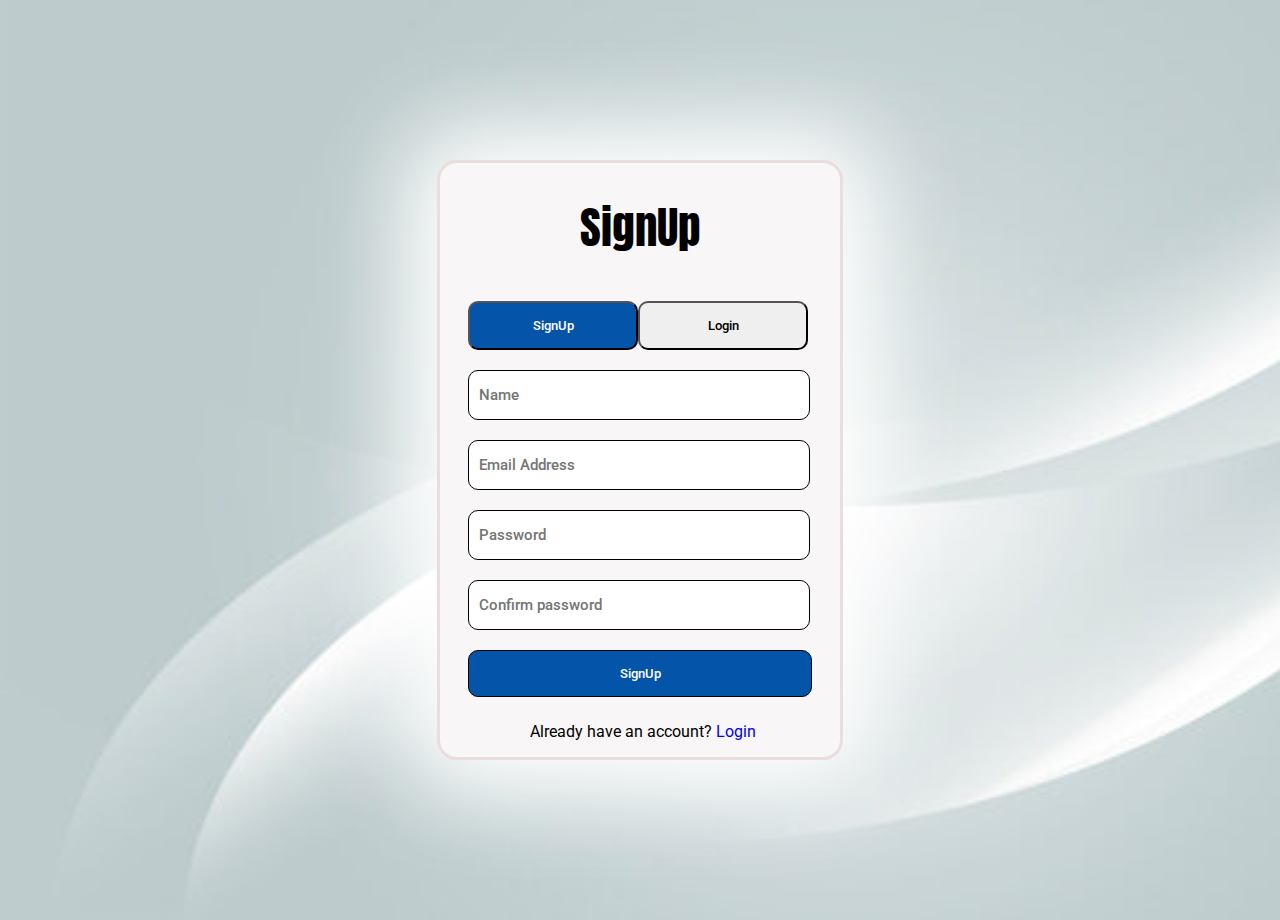
<file: index.html>
<!DOCTYPE html>
<html lang="en">
  <head>
    <meta charset="UTF-8" />
    <meta name="viewport" content="width=device-width, initial-scale=1.0" />
    <title>SignUp Form</title>
    <link rel="stylesheet" href="style.css" />
    <link rel="preconnect" href="https://fonts.googleapis.com">
<link rel="preconnect" href="https://fonts.gstatic.com" crossorigin>
<link href="https://fonts.googleapis.com/css2?family=Roboto:ital,wght@0,100;0,300;0,400;0,500;0,700;0,900;1,100;1,300;1,400;1,500;1,700;1,900&display=swap" rel="stylesheet">

<link rel="preconnect" href="https://fonts.googleapis.com">
<link rel="preconnect" href="https://fonts.gstatic.com" crossorigin>
<link href="https://fonts.googleapis.com/css2?family=Anton&family=Bebas+Neue&family=Protest+Strike&display=swap" rel="stylesheet">


</head>
  <body>
    <div class="flex-container">
      <h1 class="heading">SignUp</h1>

      <button class="btn">SignUp</button>
      <button class="bttn"><a href="Login.html">Login</a></button>

      <div class="form">
        <form action="#">
          <input type="text" placeholder="Name" />
          <input type="email" placeholder="Email Address" />
          <input type="password" placeholder="Password" />
          <input type="password" placeholder="Confirm password" />
        </form>
      </div>
        <button type="submit" class="btttn">SignUp</button>
      <div class="para">
        <p>Already have an account? <a href="Login.html">Login</a></p>
      </div>
    </div>
  </body>
</html>
</file>
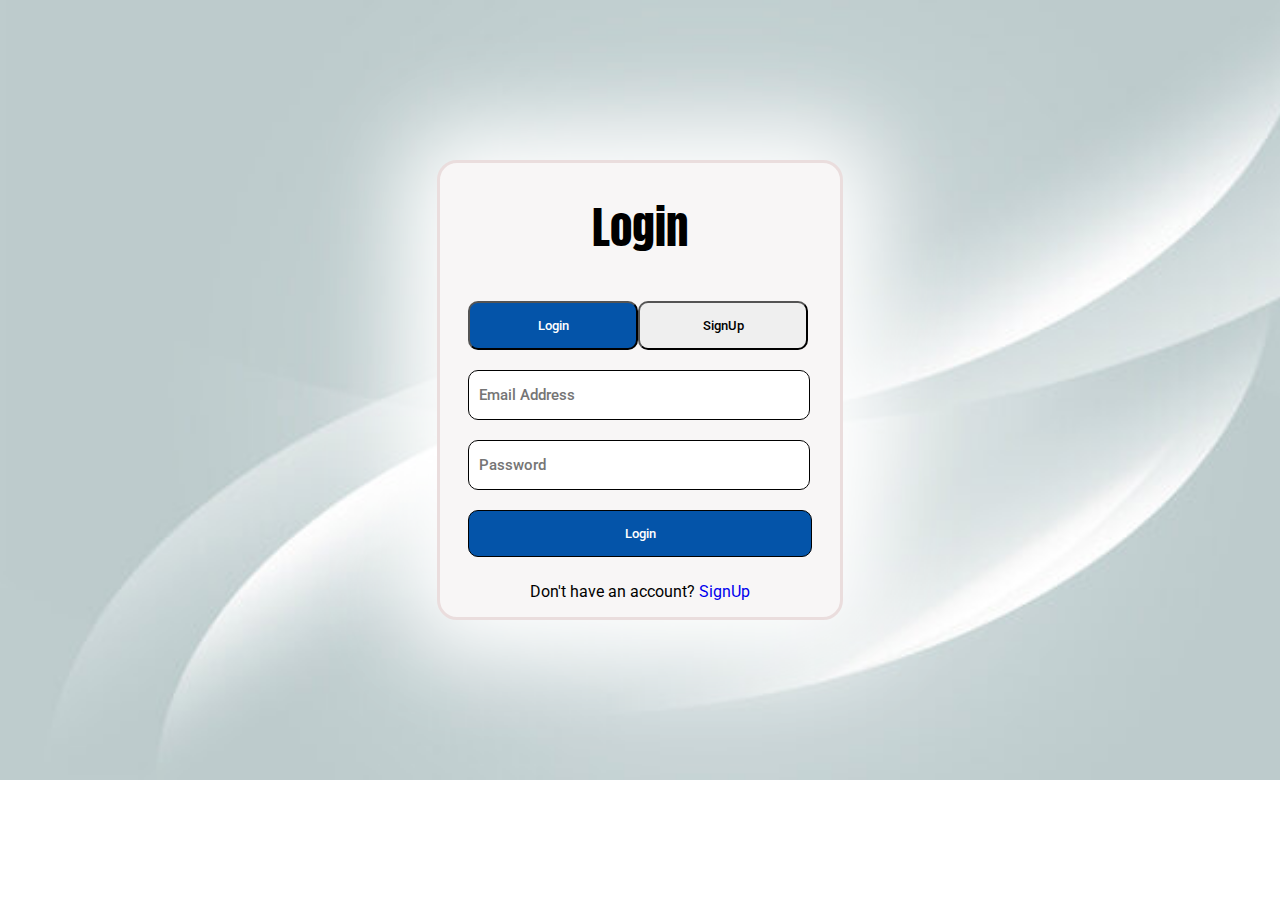
<file: Login.html>
<!DOCTYPE html>
<html lang="en">
  <head>
    <meta charset="UTF-8" />
    <meta name="viewport" content="width=device-width, initial-scale=1.0" />
    <title>Login Form</title>
    <link rel="stylesheet" href="style.css" />
    <link rel="preconnect" href="https://fonts.googleapis.com">
<link rel="preconnect" href="https://fonts.gstatic.com" crossorigin>
<link href="https://fonts.googleapis.com/css2?family=Roboto:ital,wght@0,100;0,300;0,400;0,500;0,700;0,900;1,100;1,300;1,400;1,500;1,700;1,900&display=swap" rel="stylesheet">

<link rel="preconnect" href="https://fonts.googleapis.com">
<link rel="preconnect" href="https://fonts.gstatic.com" crossorigin>
<link href="https://fonts.googleapis.com/css2?family=Anton&family=Bebas+Neue&family=Protest+Strike&display=swap" rel="stylesheet">

</head>
  <body>
    <div class="flex-container">
      <h1 class="heading">Login</h1>

      <button class="btn">Login</button>
      <button class="bttn"><a href="index.html">SignUp</a></button>

      <div class="form">
        <form id="form" action="#">
          <input id="username" type="text" placeholder="Email Address" />
          <span id="userError"></span>
          <input id="password" type="password" placeholder="Password" />
          <span id="passError"></span>
          <button type="submit" class="btttn">Login</button>
        </form>
      </div>

      

      <div class="para">
        <p>Don't have an account? <a href="index.html">SignUp</a></p>
      </div>
    </div>
    <script src="script.js"></script>
  </body>
</html>
</file>
<file: style.css>
body{
   
    background-image: url(img/bac2.jpg);
    background-attachment:scroll ;
    background-repeat: no-repeat;
    background-size: cover;
}
.flex-container{
    box-shadow: rgb(255, 255, 255) 0 0 90px 33px;
    background-color: rgb(248, 246, 246);
    display: flex;
    flex-wrap: wrap;
    border: 3px solid rgb(234, 221, 221);
    width: 400px;
    height: auto;
    margin: 160px auto;
     border-radius: 20px;
}
h1{
    font-family: "Anton", sans-serif;
    font-weight: 400;
    font-style: normal;
    font-size: 45px;
}
.heading{
    text-align: center;
    width: 100%;
    margin-bottom: 40px;
    
}
.btn{
    margin-left: 7%;
    padding: 15px 25px;
    width: 170px;
    border-radius: 10px;
    font-family: "Roboto", sans-serif;
    font-weight: 500;
    font-style: normal;
    background-color: hsla(211, 95%, 34%, 1);
    color: white;
    cursor: pointer;
    
}


.bttn{
    padding: 15px 25px;
    width: 170px;
    border-radius: 10px;
    font-family: "Roboto", sans-serif;
    font-weight: 500;
    font-style: normal;
    color: black;
    cursor: pointer;
}
.bttn > a{
    text-decoration: none;
    color: black;
    font-family: "Roboto", sans-serif;
    font-weight: 500;
    font-style: normal;
    cursor: pointer;
}
.bttn > a:hover{
    text-decoration: none;
    color: white;
    font-family: "Roboto", sans-serif;
    font-weight: 500;
    font-style: normal;
    margin-left: -5%;
    padding: 15px 25px;
    width: 170px;
    border-radius: 10px;
    z-index: 1;
    transition: 0.5s;
    cursor: pointer;
}
.bttn:hover{
    margin-left: -5%;
    padding: 15px 25px;
    width: 170px;
    border-radius: 10px;
    z-index: 1;
    transition: 0.5s;
    font-family: "Roboto", sans-serif;
    font-weight: 500;
    font-style: normal;
    background-color: hsla(211, 95%, 34%, 1);
    color: white;
    cursor: pointer;
}
input{
    width: 80%;
    margin-top: 20px;
    margin-left: 7%;
    padding: 15px 10px;
    border: 1px solid black;
    border-radius: 10px;
    font-family: "Roboto", sans-serif;
    font-weight: 500;
    font-style: normal;
    font-size: 15px;
}
.btttn{
    width: 86%;
    margin-left: 7%;
    margin-top: 20px;
    border: 1px solid black;
    padding: 15px 25px;
    border-radius: 10px;
    font-family: "Roboto", sans-serif;
    font-weight: 500;
    font-style: normal;
    background-color: hsla(211, 95%, 34%, 1);
    color: white;
    cursor: pointer;
}
.para p{
    margin-left: 90px;
    margin-top: 25px;
    font-family: "Roboto", sans-serif;
    font-weight: 400;
    font-style: normal;
}
.para p>a{
    text-decoration: none;
}
</file>
